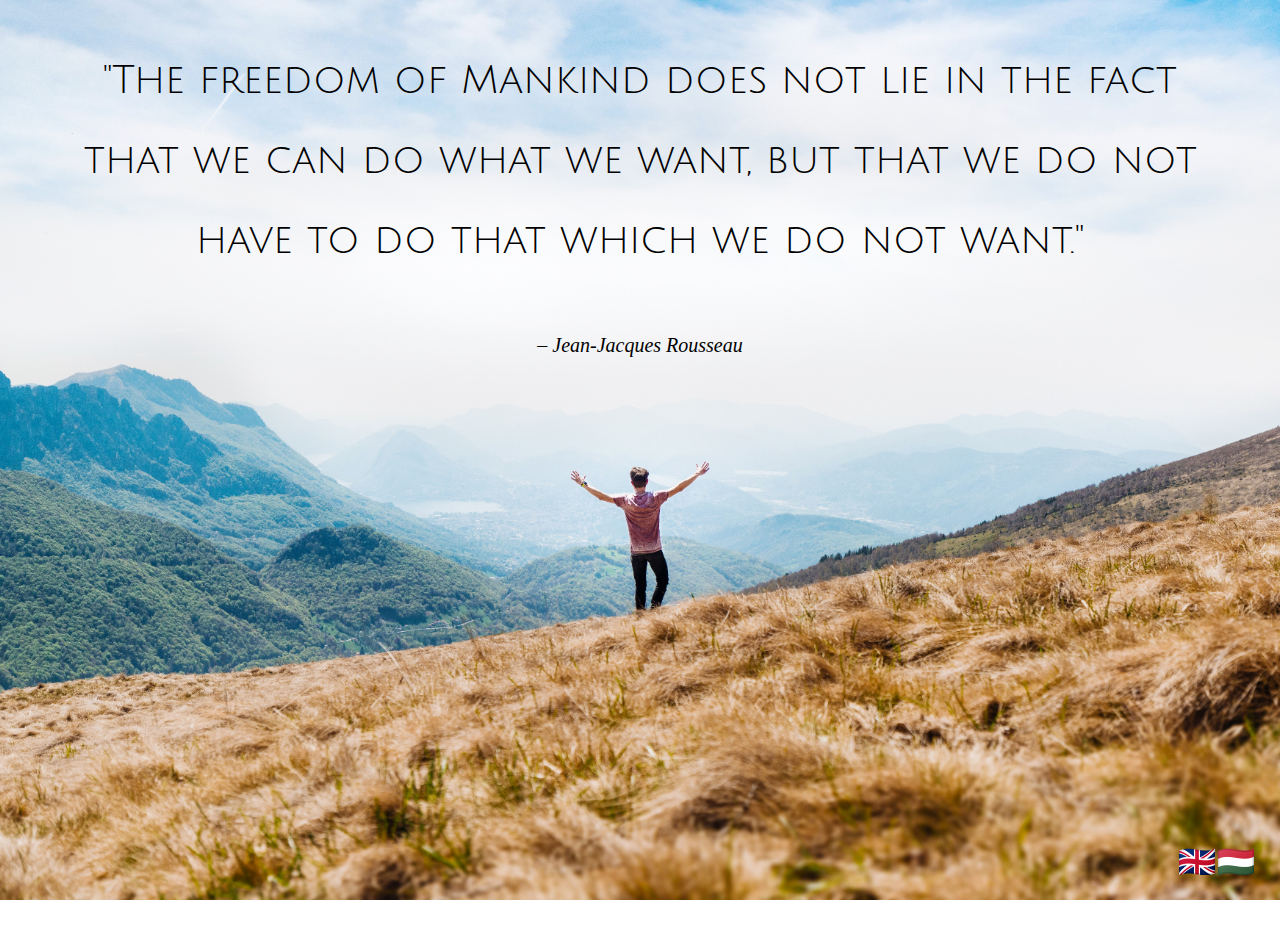
<file: index.html>
<!DOCTYPE html>
<html lang="en">
  
<head>
  <meta charset="utf-8">
  <meta name="viewport" content="width=device-width">
  <title>Freedom - Jean-Jacques Rousseau</title>
  <link rel="stylesheet" type="text/css" href="main.css">
  <link rel="preconnect" href="https://fonts.googleapis.com">
<link rel="preconnect" href="https://fonts.gstatic.com" crossorigin>
<link href="https://fonts.googleapis.com/css2?family=Julius+Sans+One&family=Montserrat:wght@100&family=Raleway&family=Source+Sans+Pro:wght@300&display=swap" rel="stylesheet">
</head>
<body>
  <div class="container">
    <p class="quote">"The freedom of Mankind does not lie in the fact that we can do what we want, but that we do not have to do that which we do not want."</p>
    <p class="author"><small>– Jean-Jacques Rousseau</small></p>
  </div>
  <nav>
    <a href="index.html"><img src="assets/uk-flag.png" alt="english"></a>
    <a href="index-hu.html"><img src="assets/hu-flag.png" alt="hungarian"></a>
  </nav>
</body>    
</html>
</file>
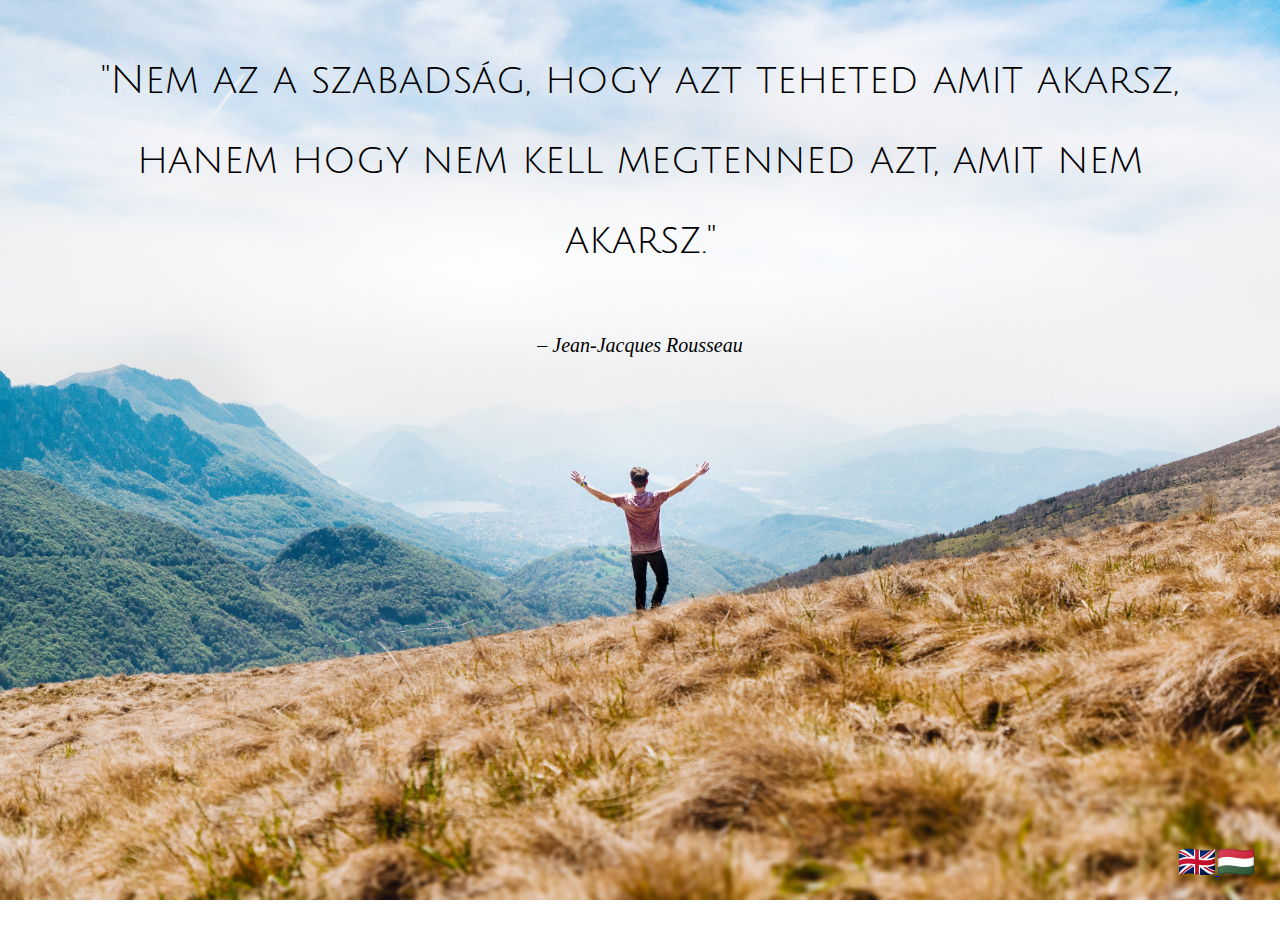
<file: index-hu.html>
<!DOCTYPE html>
<html lang="en">
  
<head>
  <meta charset="utf-8">
  <meta name="viewport" content="width=device-width">
  <title>Freedom - Jean-Jacques Rousseau</title>
  <link rel="stylesheet" type="text/css" href="main.css">
  <link rel="preconnect" href="https://fonts.googleapis.com">
<link rel="preconnect" href="https://fonts.gstatic.com" crossorigin>
<link href="https://fonts.googleapis.com/css2?family=Julius+Sans+One&family=Montserrat:wght@100&family=Raleway&family=Source+Sans+Pro:wght@300&display=swap" rel="stylesheet">
</head>
<body>
  <div class="container">
    <p class="quote">"Nem az a szabadság, hogy azt teheted amit akarsz, hanem hogy nem kell megtenned azt, amit nem akarsz."</p>
    <p class="author"><small>– Jean-Jacques Rousseau</small></p>
  </div>
  <nav>
    <a href="index.html"><img src="assets/uk-flag.png" alt="english"</a>
    <a href="index-hu.html"><img src="assets/hu-flag.png" alt="hungarian"</a>
  </nav>
</body>
    
</html>
</file>
<file: main.css>
html, body {
  margin: 0;
  padding: 0;
  font-size: 100%;
  font-family: 'Julius Sans One', sans-serif;
  font-family: 'Montserrat', sans-serif;
  font-family: 'Raleway', sans-serif;
  font-family: 'Source Sans Pro', sans-serif;
  line-height: 1.5;
}

body {
  width: 100%;
  height: 100vh;
  background-image: url(assets/freedom.jpg);
  background-repeat: no-repeat;
  background-attachment: fixed;
  background-position: center;
  background-size: cover;
  width: 100vw;
}

.container {
  width: 90%;
  margin: 0 auto;
  text-align: center;
  line-height: 2;
}

.quote {
  font-family: 'Julius Sans One', sans-serif;
  font-size: 2.5rem;
}

.author {
  font-family: 'Crimson Text', serif;
  font-size: 1.5rem;
  font-style: italic;
}

nav {
  position: fixed;
  right: 2vw;
  bottom: 2vh;
}

img {
  padding: 0;
  margin: auto;
}
</file>
